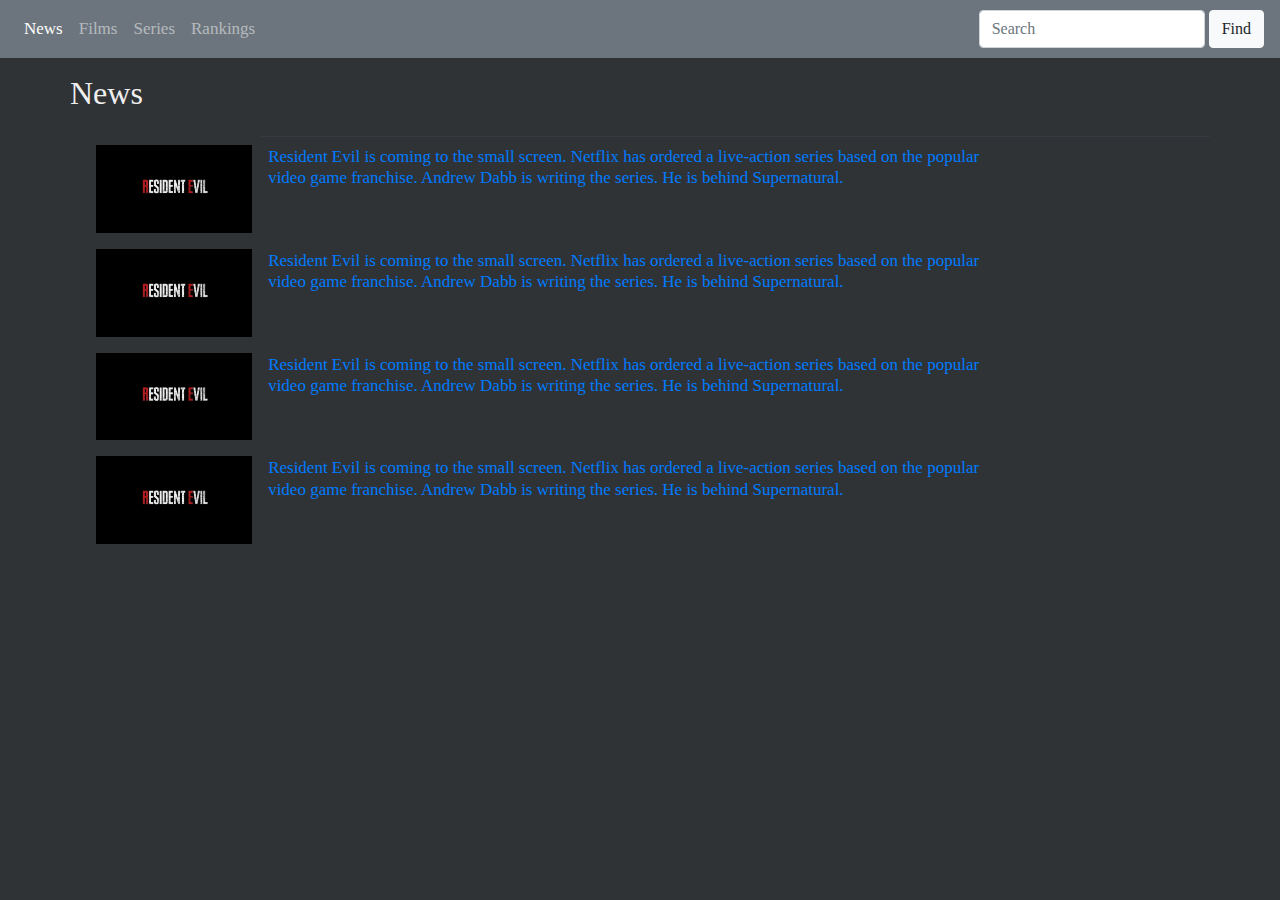
<file: src/main/resources/templates/index.html>
<!DOCTYPE html>
<html lang="en" xmlns:th="http://www.thymeleaf.org">
<head>
    <meta charset="UTF-8">
    <meta name="viewport" content="width=device-width, initial-scale=1, shrink-to-fit=no">

    <title>Title</title>
    <link rel="stylesheet" href="../static/css/bootstrap.min.css" th:href="@{css/bootstrap.min.css}">
    <link rel="stylesheet" href="../static/css/main.css" th:href="@{css/main.css}">

</head>
<body>
<header>

    <nav class="navbar navbar-dark bg-secondary navbar-expand-lg">

        <button class="navbar-toggler" type="button" data-toggle="collapse" data-target="#mainmenu" aria-controls="mainmenu" aria-expanded="false" aria-label="navigation button">
            <span class="navbar-toggler-icon"></span>
        </button>
        <div class="collapse navbar-collapse" id="mainmenu">

            <ul class="navbar-nav mr-auto">

                <li class="nav-item active">
                    <a class="nav-link" th:href="@{/index}" href="index.html"> News</a>
                </li>
                <li class="nav-item">
                    <a class="nav-link" th:href="@{/films}" href="films.html"> Films</a>
                </li>
                <li class="nav-item">
                    <a class="nav-link" th:href="@{/series}" href="series.html">Series</a>
                </li>
                <li class="nav-item">
                    <a class="nav-link" th:href="@{/rankingFilms}" href="rankingFilms.html">
                        Rankings</a>
                </li>

            </ul>

            <form class="form-inline">

                <input class="form-control mr-1" type="search" placeholder="Search" aria-label="Search">
                <button class="btn btn-light" type="submit">Find</button>

            </form>


        </div>
    </nav>

</header>

<main>

    <section class="films">

        <div class="container">

            <div class="row">

                <header>

                    <h1 class="h2 text-center ml-0 mb-4 mt-3 ">News</h1>

                </header>

                <div class="col-sm-10 offset-sm-2 bg-dark">


                </div>

                <a class="page-link border-0" href="#" th:remove="all">
                <div class="col-sm-2">
                    <img class="img-fluid float-left mr-3" src="../static/img/evil-news.jpg" th:src="@{img/evil-news.jpg}" alt="Resident Evil" >
                </div>
                <div class="col-sm-10" >

                    <p>Resident Evil is coming to the small screen. Netflix has ordered a live-action series based on the popular video game franchise. Andrew Dabb is writing the series. He is behind Supernatural.</p>

                </div>
                </a>

                <a class="page-link border-0" href="#" th:remove="all">
                    <div class="col-sm-2">
                        <img class="img-fluid float-left mr-3" src="../static/img/evil-news.jpg" th:src="@{img/evil-news.jpg}" alt="Resident Evil" >
                    </div>
                    <div class="col-sm-10" >

                        <p>Resident Evil is coming to the small screen. Netflix has ordered a live-action series based on the popular video game franchise. Andrew Dabb is writing the series. He is behind Supernatural.</p>

                    </div>
                </a>

                <a class="page-link border-0" href="#" th:remove="all">
                    <div class="col-sm-2">
                        <img class="img-fluid float-left mr-3" src="../static/img/evil-news.jpg" th:src="@{img/evil-news.jpg}" alt="Resident Evil" >
                    </div>
                    <div class="col-sm-10" >

                        <p>Resident Evil is coming to the small screen. Netflix has ordered a live-action series based on the popular video game franchise. Andrew Dabb is writing the series. He is behind Supernatural.</p>

                    </div>
                </a>

                <a class="page-link border-0" href="#" th:each="newss:${news}">
                    <div class="col-sm-2">
                        <img class="img-fluid float-left mr-3" src="../static/img/evil-news.jpg" th:src="@{${newss.pictureUrl}}" alt="Resident Evil" >
                    </div>
                    <div class="col-sm-10" >

                        <p th:text="${newss.newsTextShort}">Resident Evil is coming to the small screen. Netflix has ordered a live-action series based on the popular video game franchise. Andrew Dabb is writing the series. He is behind Supernatural.</p>

                    </div>
                </a>

            </div>

        </div>

    </section>

</main>











<script src="https://code.jquery.com/jquery-3.3.1.slim.min.js" integrity="sha384-q8i/X+965DzO0rT7abK41JStQIAqVgRVzpbzo5smXKp4YfRvH+8abtTE1Pi6jizo" crossorigin="anonymous"></script>
<script src="https://cdnjs.cloudflare.com/ajax/libs/popper.js/1.14.3/umd/popper.min.js" integrity="sha384-ZMP7rVo3mIykV+2+9J3UJ46jBk0WLaUAdn689aCwoqbBJiSnjAK/l8WvCWPIPm49" crossorigin="anonymous"></script>
<script src="../static/js/bootstrap.min.js"></script>
</body>
</html>
</file>
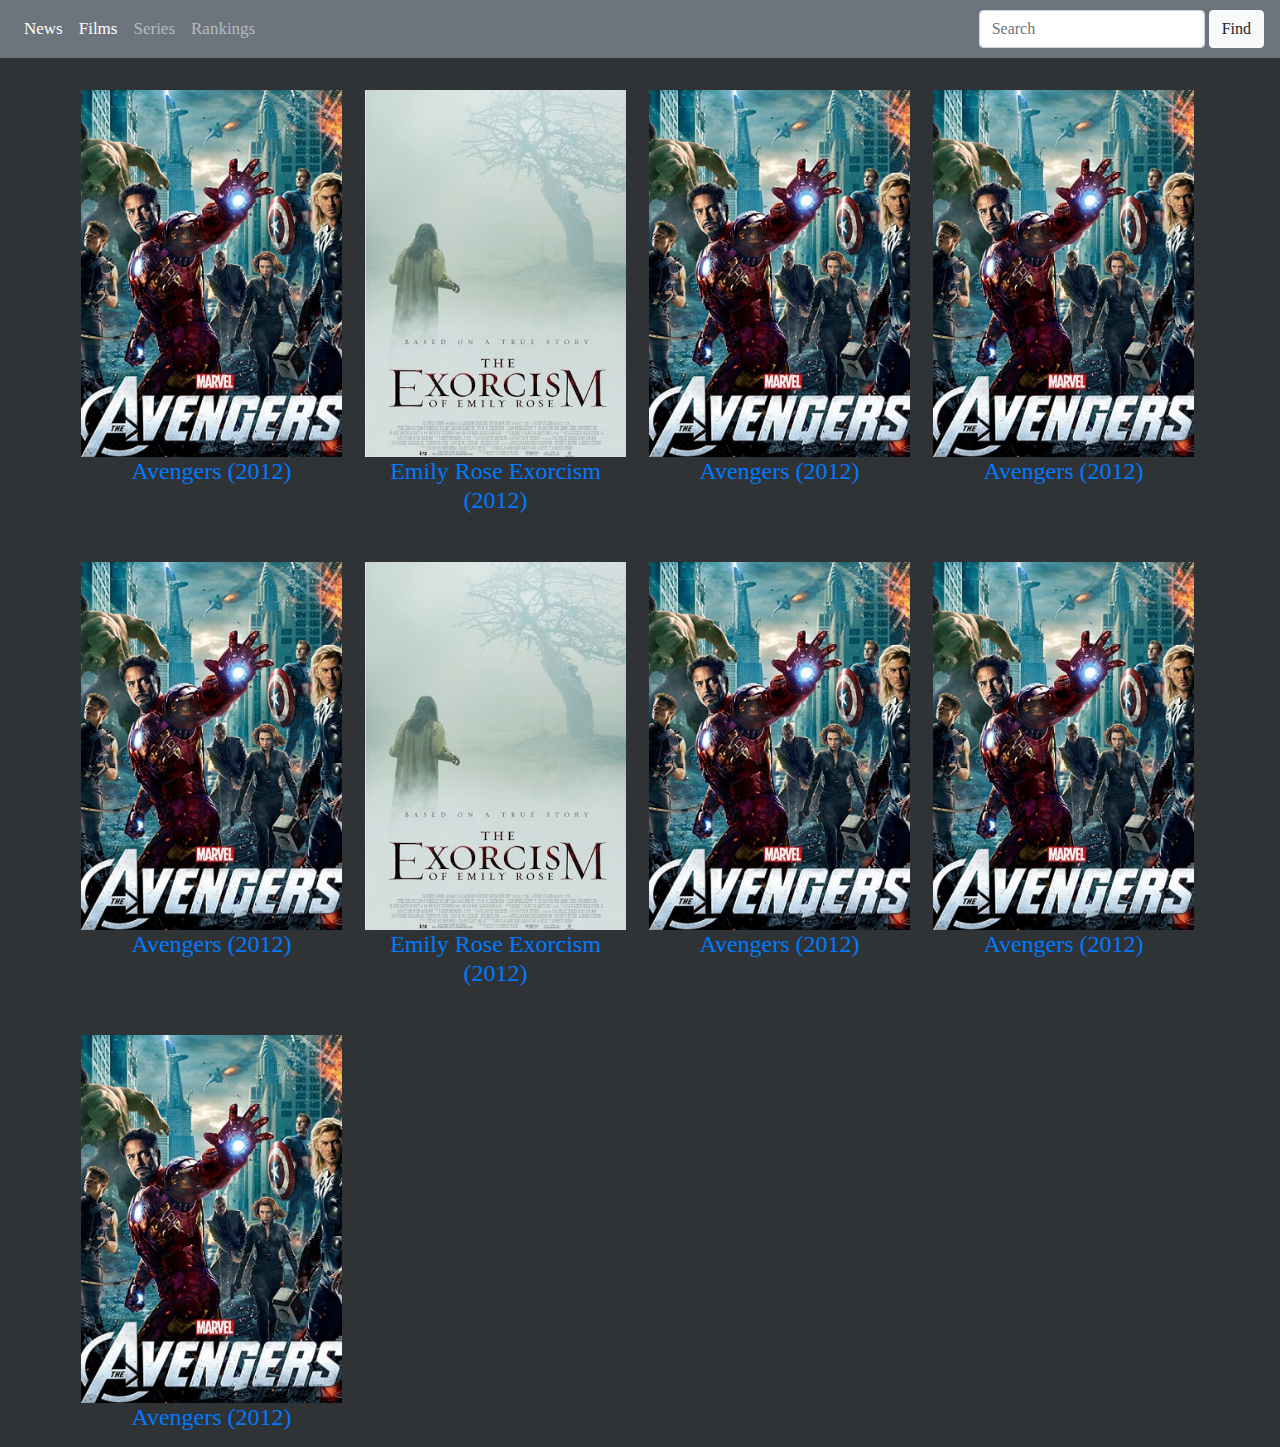
<file: src/main/resources/templates/films.html>
<!DOCTYPE html>
<html lang="en" xmlns:th="http://www.thymeleaf.org">
<head>
    <meta charset="UTF-8">
    <meta name="viewport" content="width=device-width, initial-scale=1, shrink-to-fit=no">

    <title>Title</title>
    <link rel="stylesheet" href="../static/css/bootstrap.min.css" th:href="@{css/bootstrap.min.css}">
        <link rel="stylesheet" href="../static/css/main.css" th:href="@{css/main.css}">

</head>
<body>
<header>

    <nav class="navbar navbar-dark bg-secondary navbar-expand-lg">

        <button class="navbar-toggler" type="button" data-toggle="collapse" data-target="#mainmenu" aria-controls="mainmenu" aria-expanded="false" aria-label="navigation button">
            <span class="navbar-toggler-icon"></span>
        </button>
        <div class="collapse navbar-collapse" id="mainmenu">

            <ul class="navbar-nav mr-auto">

                <li class="nav-item active">
                    <a class="nav-link" th:href="@{/index}" href="index.html"> News</a>
                </li>
                <li class="nav-item active">
                    <a class="nav-link" th:href="@{/films}" href="films.html"> Films</a>
                </li>
                <li class="nav-item">
                    <a class="nav-link" th:href="@{/series}" href="series.html">Series</a>
                </li>
                <li class="nav-item">
                    <a class="nav-link" th:href="@{/rankingFilms}" href="rankingFilms.html">
                        Rankings</a>
                </li>

            </ul>

            <form class="form-inline">

                <input class="form-control mr-1" type="search" placeholder="Search" aria-label="Search">
                <button class="btn btn-light" type="submit">Find</button>

            </form>


        </div>
    </nav>

</header>

<main>

    <section class="films">

        <div class="container">

            <div class="row float-left">

                <a href="#" class="page-link col-sm-3" th:remove="all">
                    <div class=" text-center mt-4">

                        <img src="../static/img/avengers.jpg" th:src="@{img/avengers.jpg}" class="img-fluid poster">
                        <h3 class="h4">Avengers (2012)</h3>
                    </div>
                </a>

                <a href="#" class="page-link col-sm-3" th:remove="all">
                    <div class=" text-center mt-4">

                        <img src="../static/img/exorcism.jpg" th:src="@{img/exorcism.jpg}" class="img-fluid poster">
                        <h3 class="h4">Emily Rose Exorcism (2012)</h3>
                    </div>
                </a>
                <a href="#" class="page-link col-sm-3" th:remove="all">
                    <div class=" text-center mt-4">

                        <img src="../static/img/avengers.jpg" th:src="@{img/avengers.jpg}" class="img-fluid poster">
                        <h3 class="h4">Avengers (2012)</h3>
                    </div>
                </a>

                <a href="#" class="page-link col-sm-3" th:remove="all">
                    <div class=" text-center mt-4">

                        <img src="../static/img/avengers.jpg" th:src="@{img/avengers.jpg}" class="img-fluid poster">
                        <h3 class="h4">Avengers (2012)</h3>
                    </div>
                </a>
                <a href="#" class="page-link col-sm-3" th:remove="all">
                    <div class=" text-center mt-4">

                        <img src="../static/img/avengers.jpg" th:src="@{img/avengers.jpg}" class="img-fluid poster">
                        <h3 class="h4">Avengers (2012)</h3>
                    </div>
                </a>

                <a href="#" class="page-link col-sm-3" th:remove="all">
                    <div class=" text-center mt-4">

                        <img src="../static/img/exorcism.jpg" th:src="@{img/exorcism.jpg}" class="img-fluid poster">
                        <h3 class="h4">Emily Rose Exorcism (2012)</h3>
                    </div>
                </a>
                <a href="#" class="page-link col-sm-3" th:remove="all">
                    <div class=" text-center mt-4">

                        <img src="../static/img/avengers.jpg" th:src="@{img/avengers.jpg}" class="img-fluid poster">
                        <h3 class="h4">Avengers (2012)</h3>
                    </div>
                </a>

                <a href="#" class="page-link col-sm-3" th:remove="all">
                <div class=" text-center mt-4">

                    <img src="../static/img/avengers.jpg" th:src="@{img/avengers.jpg}" class="img-fluid poster">
                    <h3 class="h4">Avengers (2012)</h3>
                </div>
                </a>
                <a href="#" th:href="@{film + ${film.getId()}}" class="page-link col-sm-3" th:each="film:${films}">
                       <div class=" text-center mt-4">

                        <img src="../static/img/avengers.jpg" th:src="@{${film.posterUrl}}" class="img-fluid poster">
                        <h3 class="h4" th:text="${film.title}">Avengers (2012)</h3>
                    </div>
                </a>

            </div>

        </div>

    </section>

</main>











<script src="https://code.jquery.com/jquery-3.3.1.slim.min.js" integrity="sha384-q8i/X+965DzO0rT7abK41JStQIAqVgRVzpbzo5smXKp4YfRvH+8abtTE1Pi6jizo" crossorigin="anonymous"></script>
<script src="https://cdnjs.cloudflare.com/ajax/libs/popper.js/1.14.3/umd/popper.min.js" integrity="sha384-ZMP7rVo3mIykV+2+9J3UJ46jBk0WLaUAdn689aCwoqbBJiSnjAK/l8WvCWPIPm49" crossorigin="anonymous"></script>
<script src="../static/js/bootstrap.min.js"></script>
</body>
</html>
</file>
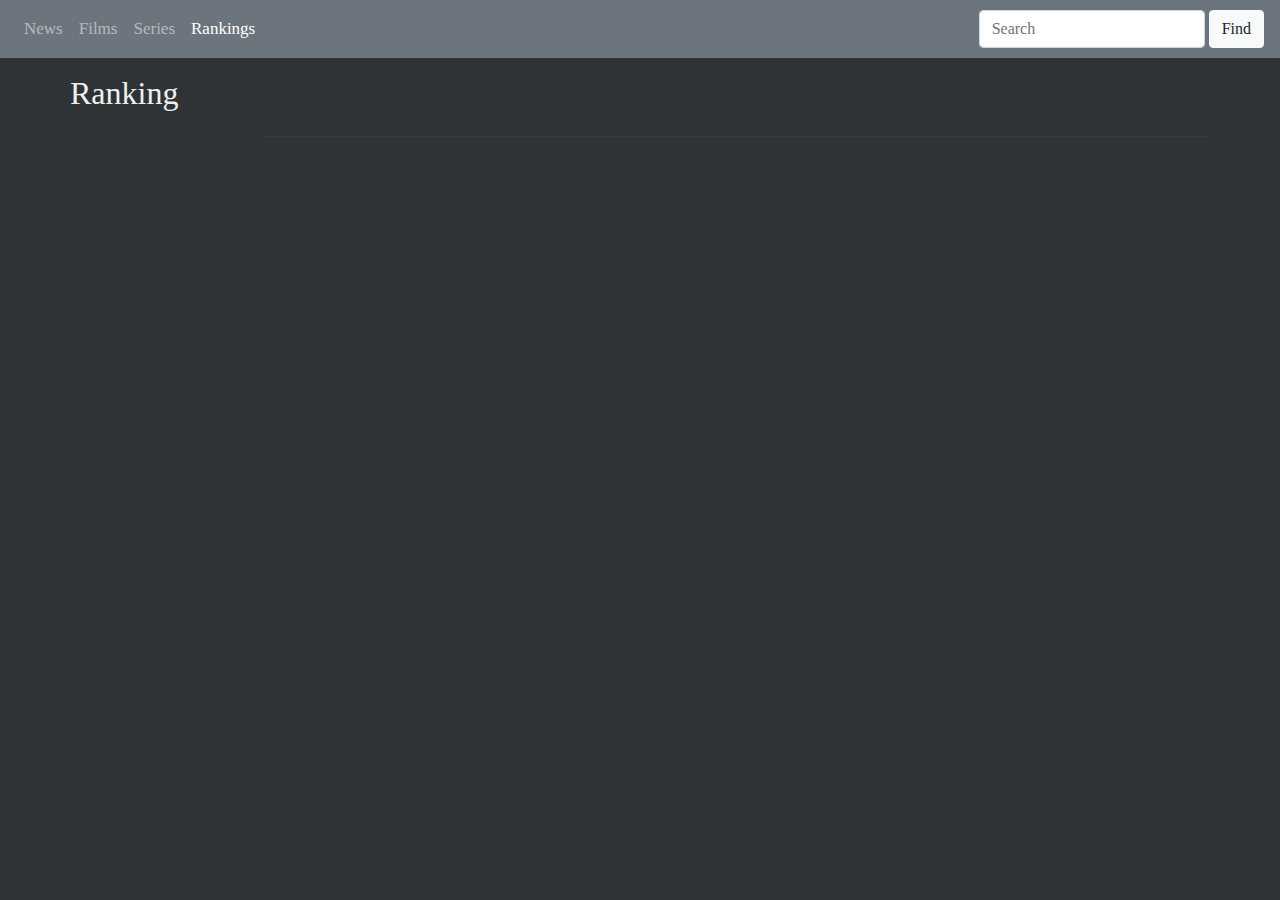
<file: src/main/resources/templates/ranking.html>
<!DOCTYPE html>
<html lang="en" xmlns:th="http://www.thymeleaf.org">
<head>
    <meta charset="UTF-8">
    <meta name="viewport" content="width=device-width, initial-scale=1, shrink-to-fit=no">

    <title>Title</title>
    <link rel="stylesheet" href="../static/css/bootstrap.min.css" th:href="@{css/bootstrap.min.css}">
    <link rel="stylesheet" href="../static/css/main.css" th:href="@{css/main.css}">

</head>
<body>
<header>

    <nav class="navbar navbar-dark bg-secondary navbar-expand-lg">

        <button class="navbar-toggler" type="button" data-toggle="collapse" data-target="#mainmenu" aria-controls="mainmenu" aria-expanded="false" aria-label="navigation button">
            <span class="navbar-toggler-icon"></span>
        </button>
        <div class="collapse navbar-collapse" id="mainmenu">

            <ul class="navbar-nav mr-auto">

                <li class="nav-item ">
                    <a class="nav-link" th:href="@{/index}" href="index.html"> News</a>
                </li>
                <li class="nav-item">
                    <a class="nav-link" th:href="@{/films}" href="films.html"> Films</a>
                </li>
                <li class="nav-item">
                    <a class="nav-link" th:href="@{/series}" href="series.html">Series</a>
                </li>
                <li class="nav-item active">
                    <a class="nav-link" th:href="@{/ranking}" href="ranking.html">
                        Rankings</a>
                </li>

            </ul>

            <form class="form-inline">

                <input class="form-control mr-1" type="search" placeholder="Search" aria-label="Search">
                <button class="btn btn-light" type="submit">Find</button>

            </form>


        </div>
    </nav>

</header>

<main>

    <section class="films">

        <div class="container">

            <div class="row">

                <header>

                    <h1 class="h2 text-center ml-0 mb-4 mt-3 ">Ranking</h1>

                </header>

                <div class="col-sm-10 offset-sm-2 bg-dark">


                </div>



            </div>

        </div>

    </section>

</main>











<script src="https://code.jquery.com/jquery-3.3.1.slim.min.js" integrity="sha384-q8i/X+965DzO0rT7abK41JStQIAqVgRVzpbzo5smXKp4YfRvH+8abtTE1Pi6jizo" crossorigin="anonymous"></script>
<script src="https://cdnjs.cloudflare.com/ajax/libs/popper.js/1.14.3/umd/popper.min.js" integrity="sha384-ZMP7rVo3mIykV+2+9J3UJ46jBk0WLaUAdn689aCwoqbBJiSnjAK/l8WvCWPIPm49" crossorigin="anonymous"></script>
<script src="../static/js/bootstrap.min.js"></script>
</body>
</html>
</file>
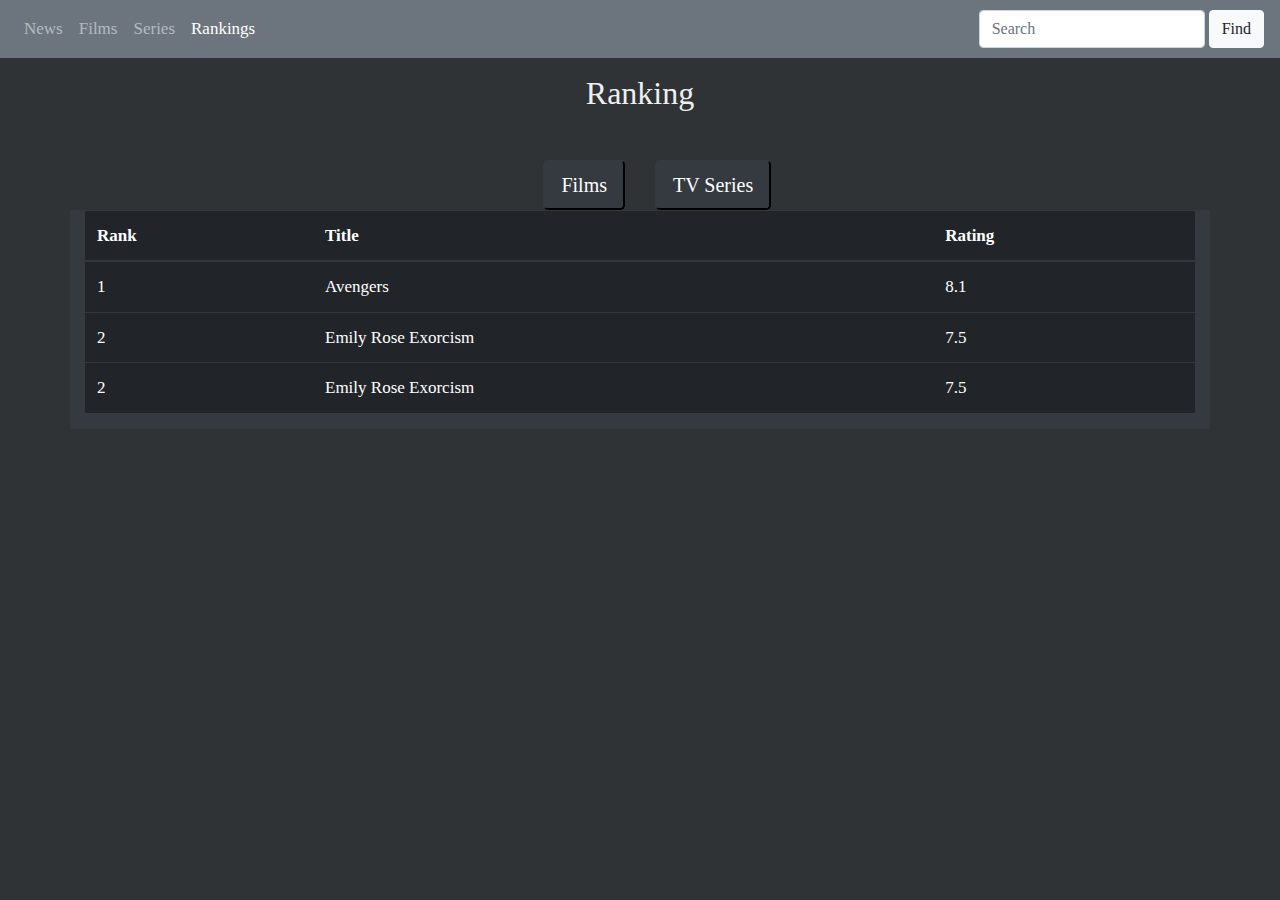
<file: src/main/resources/templates/rankingFilms.html>
<!DOCTYPE html>
<html lang="en" xmlns:th="http://www.thymeleaf.org">
<head>
    <meta charset="UTF-8">
    <meta name="viewport" content="width=device-width, initial-scale=1, shrink-to-fit=no">

    <title>Title</title>
    <link rel="stylesheet" href="../static/css/bootstrap.min.css" th:href="@{css/bootstrap.min.css}">
    <link rel="stylesheet" href="../static/css/main.css" th:href="@{css/main.css}">

</head>
<body>
<header>

    <nav class="navbar navbar-dark bg-secondary navbar-expand-lg">

        <button class="navbar-toggler" type="button" data-toggle="collapse" data-target="#mainmenu" aria-controls="mainmenu" aria-expanded="false" aria-label="navigation button">
            <span class="navbar-toggler-icon"></span>
        </button>
        <div class="collapse navbar-collapse" id="mainmenu">

            <ul class="navbar-nav mr-auto">

                <li class="nav-item ">
                    <a class="nav-link" th:href="@{/index}" href="index.html"> News</a>
                </li>
                <li class="nav-item">
                    <a class="nav-link" th:href="@{/films}" href="films.html"> Films</a>
                </li>
                <li class="nav-item">
                    <a class="nav-link" th:href="@{/series}" href="series.html">Series</a>
                </li>
                <li class="nav-item active">
                    <a class="nav-link" th:href="@{/rankingFilms}" href="rankingFilms.html">
                        Rankings</a>
                </li>

            </ul>

            <form class="form-inline">

                <input class="form-control mr-1" type="search" placeholder="Search" aria-label="Search">
                <button class="btn btn-light" type="submit">Find</button>

            </form>




        </div>


    </nav>

</header>

<main>

    <section class="films">

        <div class="container">

            <div class="row">

                <header class="col-sm-12">

                    <h1 class="h2 text-center ml-0 mb-4 mt-3 mb-5">Ranking</h1>

                </header>

                <div class=" col-sm-6">
                <a th:href="@{/rankingFilms}"><button class="btn-lg btn-dark float-right " >Films</button></a>
                </div>

                <div class=" col-sm-6">
                <a th:href="@{/rankingSeries}"><button class="btn-lg btn-dark " >TV Series</button></a>
                </div>

                <div class="col-sm-12  bg-dark">
                    <table class="table  table-dark">
                        <thead>
                        <th scope="col">Rank</th>
                        <th scope="col">Title</th>
                        <th scope="col">Rating</th>

                        </thead>
                        <tbody>
                        <tr th:remove="all">
                            <td scope="row">1</td>
                            <td scope="row">Avengers</td>
                            <td scope="row">8.1</td>
                        </tr>
                        <tr th:remove="all">
                            <td scope="row">2</td>
                            <td scope="row">Emily Rose Exorcism</td>
                            <td scope="row">7.5</td>
                        </tr>
                        <tr   th:each="film:${films}">
                            <td scope="row" th:scope="row" th:text="${film.getRank()}">2</td>
                            <td scope="row" th:scope="row" th:text="${film.getTitle()}" >Emily Rose Exorcism</td>
                            <td scope="row" th:scope="row" th:text="${film.getRating()}" >7.5</td>
                        </tr>
                        </tbody>
                    </table>

                </div>



            </div>

        </div>

    </section>

</main>











<script src="https://code.jquery.com/jquery-3.3.1.slim.min.js" integrity="sha384-q8i/X+965DzO0rT7abK41JStQIAqVgRVzpbzo5smXKp4YfRvH+8abtTE1Pi6jizo" crossorigin="anonymous"></script>
<script src="https://cdnjs.cloudflare.com/ajax/libs/popper.js/1.14.3/umd/popper.min.js" integrity="sha384-ZMP7rVo3mIykV+2+9J3UJ46jBk0WLaUAdn689aCwoqbBJiSnjAK/l8WvCWPIPm49" crossorigin="anonymous"></script>
<script src="../static/js/bootstrap.min.js"></script>
</body>
</html>
</file>
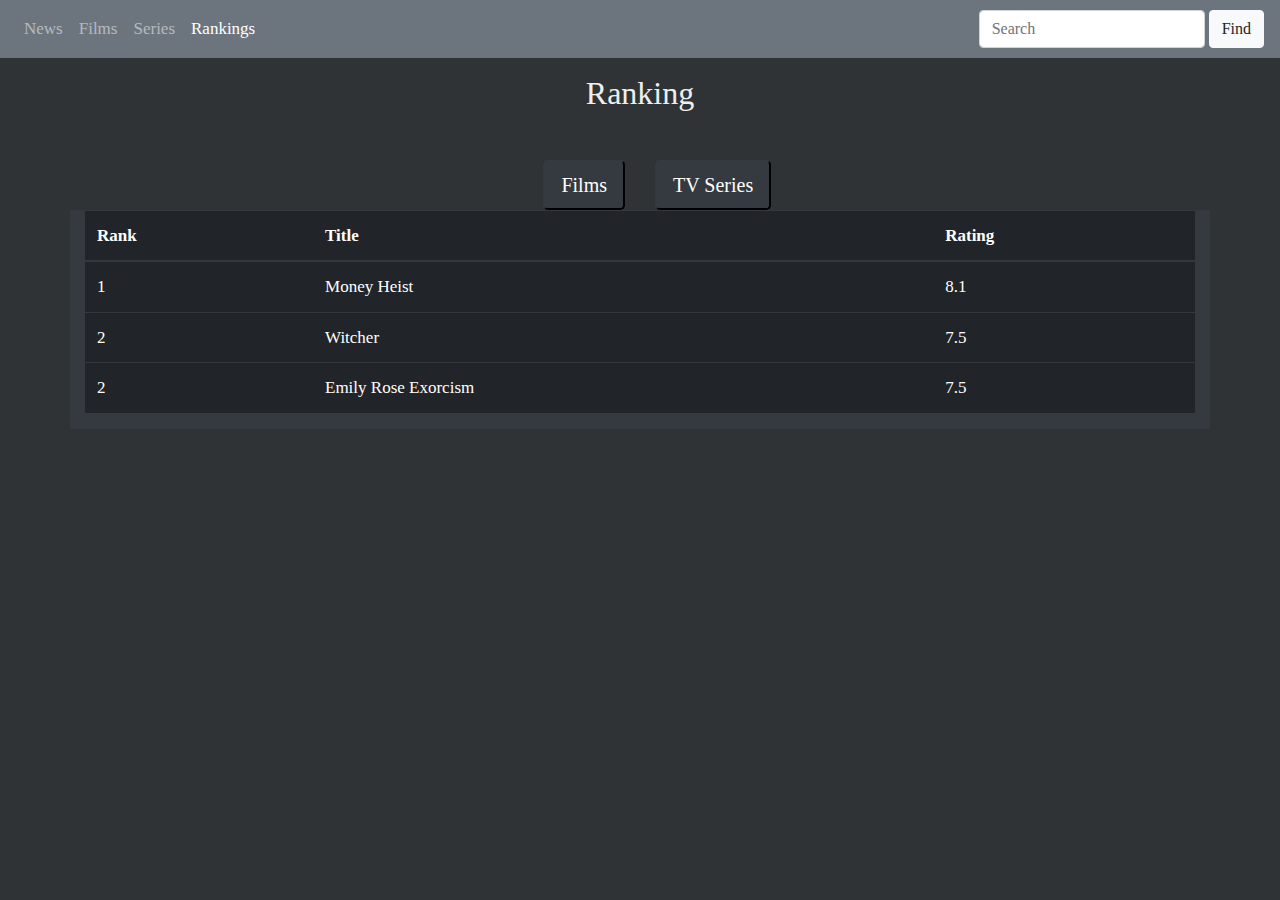
<file: src/main/resources/templates/rankingSeries.html>
<!DOCTYPE html>
<html lang="en" xmlns:th="http://www.thymeleaf.org">
<head>
    <meta charset="UTF-8">
    <meta name="viewport" content="width=device-width, initial-scale=1, shrink-to-fit=no">

    <title>Title</title>
    <link rel="stylesheet" href="../static/css/bootstrap.min.css" th:href="@{css/bootstrap.min.css}">
    <link rel="stylesheet" href="../static/css/main.css" th:href="@{css/main.css}">

</head>
<body>
<header>

    <nav class="navbar navbar-dark bg-secondary navbar-expand-lg">

        <button class="navbar-toggler" type="button" data-toggle="collapse" data-target="#mainmenu" aria-controls="mainmenu" aria-expanded="false" aria-label="navigation button">
            <span class="navbar-toggler-icon"></span>
        </button>
        <div class="collapse navbar-collapse" id="mainmenu">

            <ul class="navbar-nav mr-auto">

                <li class="nav-item ">
                    <a class="nav-link" th:href="@{/index}" href="index.html"> News</a>
                </li>
                <li class="nav-item">
                    <a class="nav-link" th:href="@{/films}" href="films.html"> Films</a>
                </li>
                <li class="nav-item">
                    <a class="nav-link" th:href="@{/series}" href="series.html">Series</a>
                </li>
                <li class="nav-item active">
                    <a class="nav-link" th:href="@{/rankingFilms}" href="rankingFilms.html">
                        Rankings</a>
                </li>

            </ul>

            <form class="form-inline">

                <input class="form-control mr-1" type="search" placeholder="Search" aria-label="Search">
                <button class="btn btn-light" type="submit">Find</button>

            </form>




        </div>


    </nav>

</header>

<main>

    <section class="films">

        <div class="container">

            <div class="row">

                <header class="col-sm-12">

                    <h1 class="h2 text-center ml-0 mb-4 mt-3 mb-5">Ranking</h1>

                </header>

                <div class=" col-sm-6">
                    <a th:href="@{/rankingFilms}"><button class="btn-lg btn-dark float-right " >Films</button></a>
                </div>

                <div class=" col-sm-6">
                    <a th:href="@{/rankingSeries}"><button class="btn-lg btn-dark " >TV Series</button></a>
                </div>

                <div class="col-sm-12  bg-dark">
                    <table class="table  table-dark">
                        <thead>
                        <th scope="col">Rank</th>
                        <th scope="col">Title</th>
                        <th scope="col">Rating</th>

                        </thead>
                        <tbody>
                        <tr th:remove="all">
                            <td  scope="row">1</td>
                            <td  scope="row">Money Heist</td>
                            <td scope="row">8.1</td>
                        </tr>
                        <tr th:remove="all">
                            <td scope="row">2</td>
                            <td scope="row">Witcher</td>
                            <td scope="row">7.5</td>
                        </tr>
                        <tr   th:each="serie:${series}">
                            <td scope="row" th:scope="row" th:text="${serie.getRank()}">2</td>
                            <td scope="row" th:scope="row" th:text="${serie.getTitle()}" >Emily Rose Exorcism</td>
                            <td scope="row" th:scope="row" th:text="${serie.getRating()}" >7.5</td>
                        </tr>
                        </tbody>
                    </table>

                </div>



            </div>

        </div>

    </section>

</main>











<script src="https://code.jquery.com/jquery-3.3.1.slim.min.js" integrity="sha384-q8i/X+965DzO0rT7abK41JStQIAqVgRVzpbzo5smXKp4YfRvH+8abtTE1Pi6jizo" crossorigin="anonymous"></script>
<script src="https://cdnjs.cloudflare.com/ajax/libs/popper.js/1.14.3/umd/popper.min.js" integrity="sha384-ZMP7rVo3mIykV+2+9J3UJ46jBk0WLaUAdn689aCwoqbBJiSnjAK/l8WvCWPIPm49" crossorigin="anonymous"></script>
<script src="../static/js/bootstrap.min.js"></script>
</body>
</html>
</file>
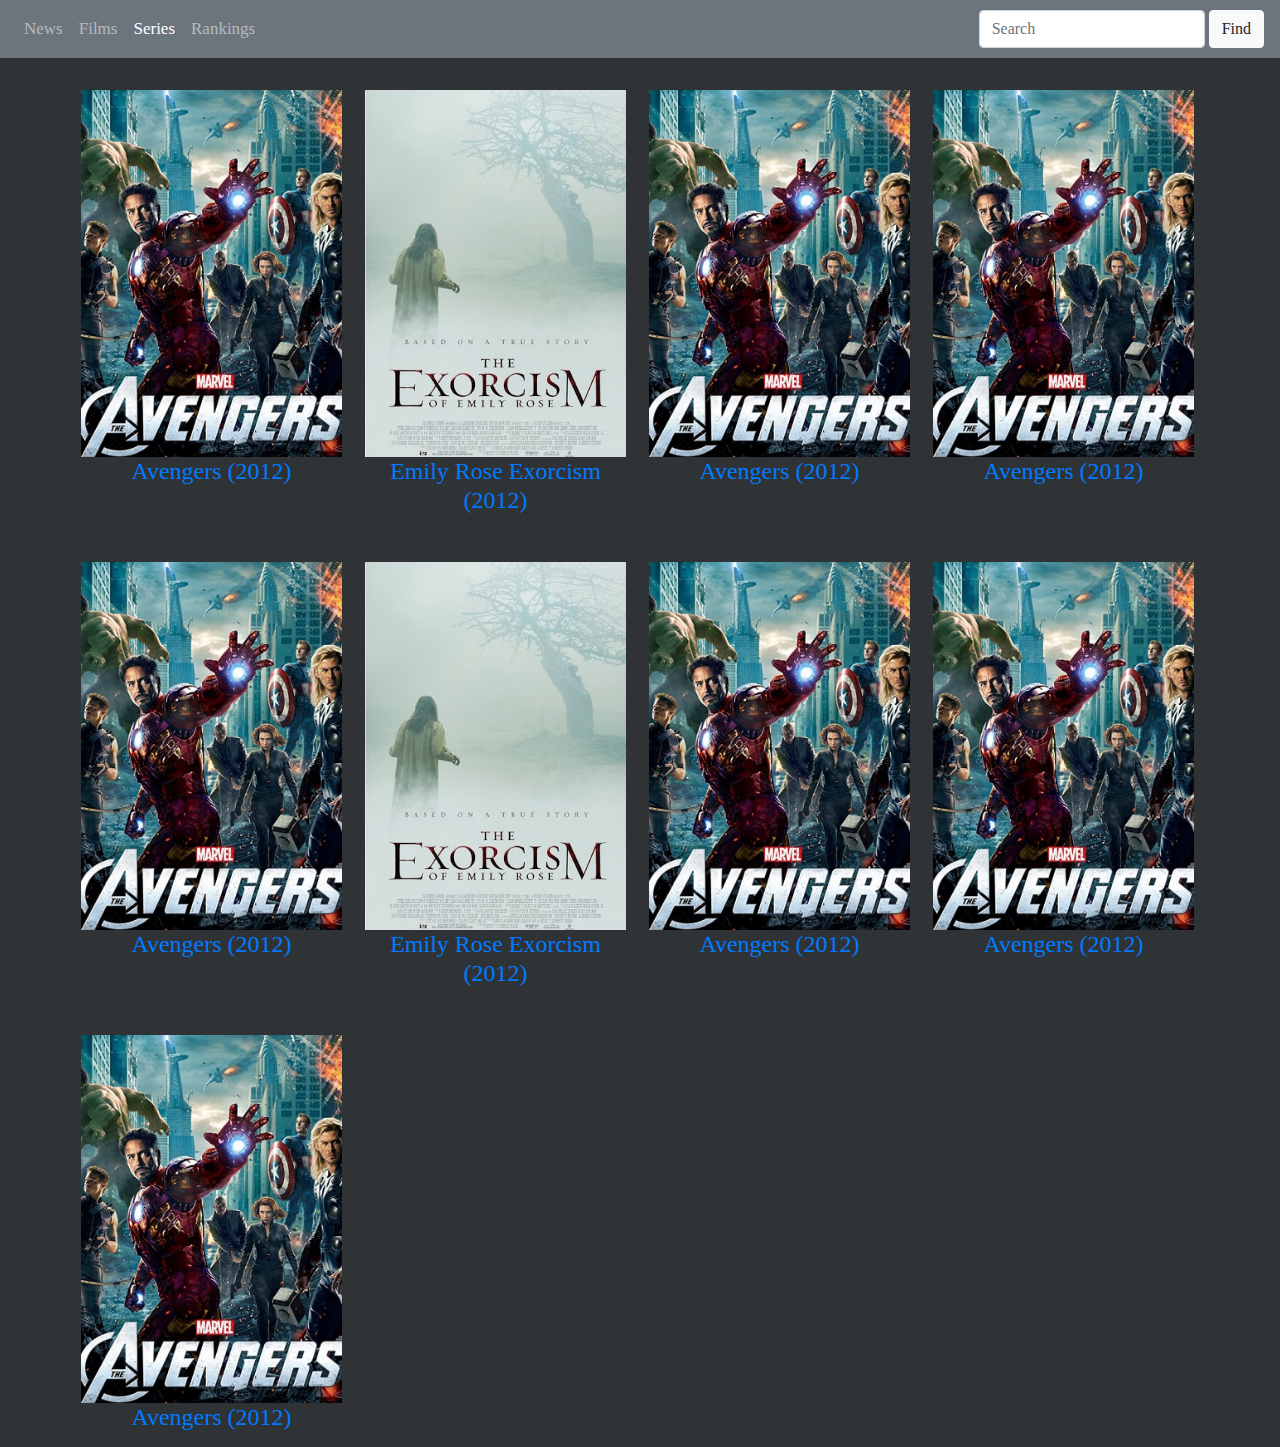
<file: src/main/resources/templates/series.html>
<!DOCTYPE html>
<html lang="en" xmlns:th="http://www.thymeleaf.org">
<head>
    <meta charset="UTF-8">
    <meta name="viewport" content="width=device-width, initial-scale=1, shrink-to-fit=no">

    <title>Title</title>
    <link rel="stylesheet" href="../static/css/bootstrap.min.css" th:href="@{css/bootstrap.min.css}">
    <link rel="stylesheet" href="../static/css/main.css" th:href="@{css/main.css}">

</head>
<body>
<header>

    <nav class="navbar navbar-dark bg-secondary navbar-expand-lg">

        <button class="navbar-toggler" type="button" data-toggle="collapse" data-target="#mainmenu" aria-controls="mainmenu" aria-expanded="false" aria-label="navigation button">
            <span class="navbar-toggler-icon"></span>
        </button>
        <div class="collapse navbar-collapse" id="mainmenu">

            <ul class="navbar-nav mr-auto">

                <li class="nav-item ">
                    <a class="nav-link" th:href="@{/index}" href="index.html"> News</a>
                </li>
                <li class="nav-item">
                    <a class="nav-link" th:href="@{/films}" href="films.html"> Films</a>
                </li>
                <li class="nav-item active">
                    <a class="nav-link" th:href="@{/series}" href="series.html">Series</a>
                </li>
                <li class="nav-item">
                    <a class="nav-link" th:href="@{/rankingFilms}" href="rankingFilms.html">Rankings</a>
                </li>

            </ul>

            <form class="form-inline">

                <input class="form-control mr-1" type="search" placeholder="Search" aria-label="Search">
                <button class="btn btn-light" type="submit">Find</button>

            </form>


        </div>
    </nav>

</header>

<main>

    <section class="films">

        <div class="container">

            <div class="row float-left">

                <a href="#" class="page-link col-sm-3" th:remove="all">
                    <div class=" text-center mt-4">

                        <img src="../static/img/avengers.jpg" th:src="@{img/avengers.jpg}" class="img-fluid poster">
                        <h3 class="h4">Avengers (2012)</h3>
                    </div>
                </a>

                <a href="#" class="page-link col-sm-3" th:remove="all">
                    <div class=" text-center mt-4">

                        <img src="../static/img/exorcism.jpg" th:src="@{img/exorcism.jpg}" class="img-fluid poster">
                        <h3 class="h4">Emily Rose Exorcism (2012)</h3>
                    </div>
                </a>
                <a href="#" class="page-link col-sm-3" th:remove="all">
                    <div class=" text-center mt-4">

                        <img src="../static/img/avengers.jpg" th:src="@{img/avengers.jpg}" class="img-fluid poster">
                        <h3 class="h4">Avengers (2012)</h3>
                    </div>
                </a>

                <a href="#" class="page-link col-sm-3" th:remove="all">
                    <div class=" text-center mt-4">

                        <img src="../static/img/avengers.jpg" th:src="@{img/avengers.jpg}" class="img-fluid poster">
                        <h3 class="h4">Avengers (2012)</h3>
                    </div>
                </a>
                <a href="#" class="page-link col-sm-3" th:remove="all">
                    <div class=" text-center mt-4">

                        <img src="../static/img/avengers.jpg" th:src="@{img/avengers.jpg}" class="img-fluid poster">
                        <h3 class="h4">Avengers (2012)</h3>
                    </div>
                </a>

                <a href="#" class="page-link col-sm-3" th:remove="all">
                    <div class=" text-center mt-4">

                        <img src="../static/img/exorcism.jpg" th:src="@{img/exorcism.jpg}" class="img-fluid poster">
                        <h3 class="h4">Emily Rose Exorcism (2012)</h3>
                    </div>
                </a>
                <a href="#" class="page-link col-sm-3" th:remove="all">
                    <div class=" text-center mt-4">

                        <img src="../static/img/avengers.jpg" th:src="@{img/avengers.jpg}" class="img-fluid poster">
                        <h3 class="h4">Avengers (2012)</h3>
                    </div>
                </a>

                <a href="#" class="page-link col-sm-3" th:remove="all">
                    <div class=" text-center mt-4">

                        <img src="../static/img/avengers.jpg" th:src="@{img/avengers.jpg}" class="img-fluid poster">
                        <h3 class="h4">Avengers (2012)</h3>
                    </div>
                </a>
                <a href="#" th:href="@{serie + ${serie.getId()}}" class="page-link col-sm-3" th:each="serie:${series}">
                    <div class=" text-center mt-4">

                        <img src="../static/img/avengers.jpg" th:src="@{${serie.posterUrl}}" class="img-fluid poster">
                        <h3 class="h4" th:text="${serie.title}">Avengers (2012)</h3>
                    </div>
                </a>

            </div>

        </div>

    </section>

</main>











<script src="https://code.jquery.com/jquery-3.3.1.slim.min.js" integrity="sha384-q8i/X+965DzO0rT7abK41JStQIAqVgRVzpbzo5smXKp4YfRvH+8abtTE1Pi6jizo" crossorigin="anonymous"></script>
<script src="https://cdnjs.cloudflare.com/ajax/libs/popper.js/1.14.3/umd/popper.min.js" integrity="sha384-ZMP7rVo3mIykV+2+9J3UJ46jBk0WLaUAdn689aCwoqbBJiSnjAK/l8WvCWPIPm49" crossorigin="anonymous"></script>
<script src="../static/js/bootstrap.min.js"></script>
</body>
</html>
</file>
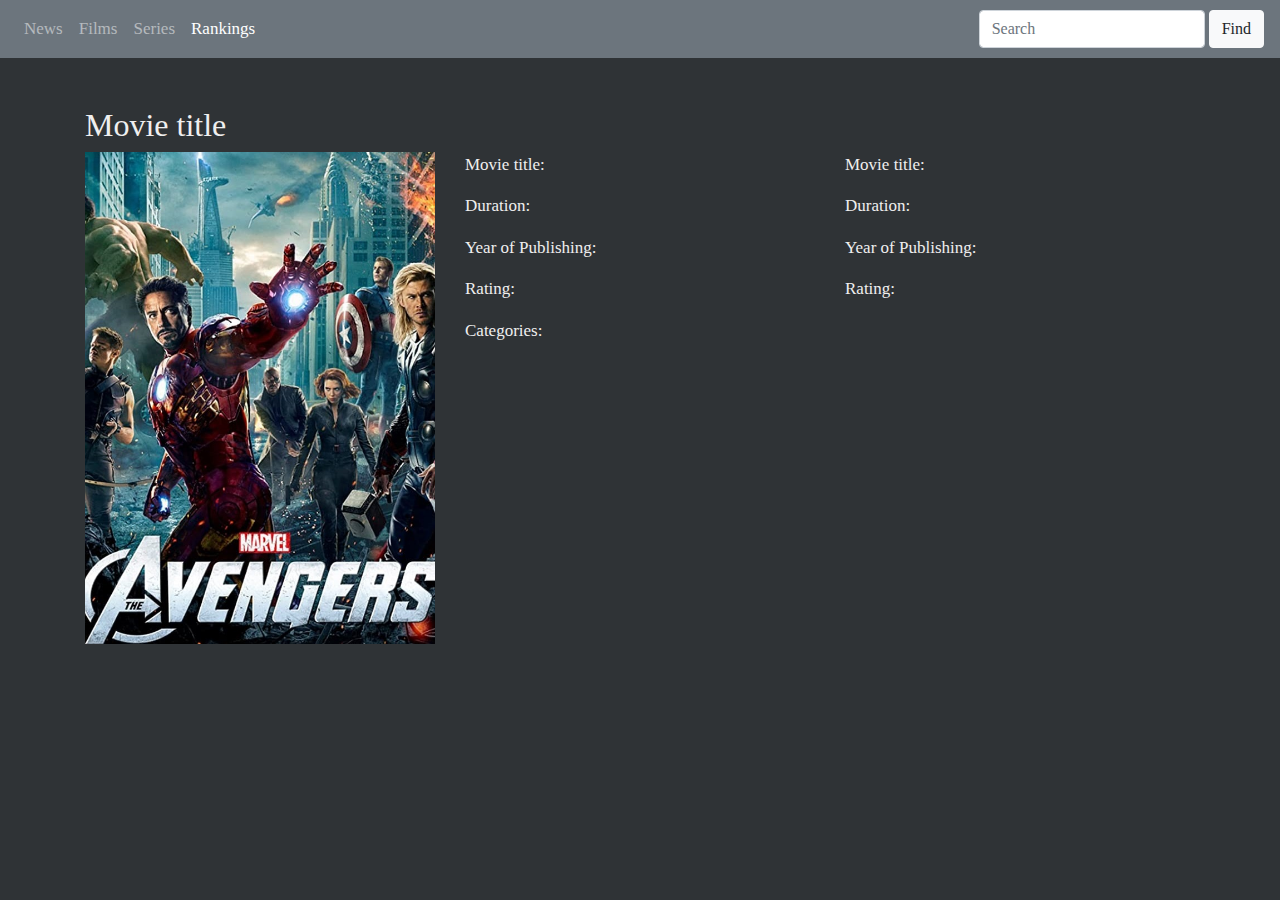
<file: src/main/resources/templates/film/filmPattern.html>
<!DOCTYPE html>
<html lang="en" xmlns:th="http://www.thymeleaf.org">
<head>
    <meta charset="UTF-8">
    <meta name="viewport" content="width=device-width, initial-scale=1, shrink-to-fit=no">

    <title>Title</title>
    <link rel="stylesheet" href="../../static/css/bootstrap.min.css" th:href="@{css/bootstrap.min.css}">
    <link rel="stylesheet" href="../../static/css/main.css" th:href="@{css/main.css}">
</head>
<body>
<header>

    <nav class="navbar navbar-dark bg-secondary navbar-expand-lg">

        <button class="navbar-toggler" type="button" data-toggle="collapse" data-target="#mainmenu" aria-controls="mainmenu" aria-expanded="false" aria-label="navigation button">
            <span class="navbar-toggler-icon"></span>
        </button>
        <div class="collapse navbar-collapse" id="mainmenu">

            <ul class="navbar-nav mr-auto">

                <li class="nav-item ">
                    <a class="nav-link" th:href="@{/index}" href="../index.html"> News</a>
                </li>
                <li class="nav-item">
                    <a class="nav-link" th:href="@{/films}" href="../films.html"> Films</a>
                </li>
                <li class="nav-item">
                    <a class="nav-link" th:href="@{/series}" href="../series.html">Series</a>
                </li>
                <li class="nav-item active">
                    <a class="nav-link" th:href="@{/rankingFilms}" href="../rankingFilms.html">
                        Rankings</a>
                </li>

            </ul>

            <form class="form-inline">

                <input class="form-control mr-1" type="search" placeholder="Search" aria-label="Search">
                <button class="btn btn-light" type="submit">Find</button>

            </form>




        </div>


    </nav>

</header>

<main>

    <section class="films">

        <div class="container mt-5">
            <div class="row">
            <h2 th:text="${film.getTitle()}" class="col-sm-12">Movie title</h2>

            <div class="col-sm-4 float-left d-inline">
                <img class="img-fluid" src="../../static/img/avengers.jpg" th:src="@{${film.getPosterUrl()}}">
            </div>

            <div class="col-sm-4 float-left d-inline">
                <p>Movie title:</p>
                <p>Duration:</p>
                <p>Year of Publishing:</p>
                <p>Rating:</p>
                <p>Categories:</p>

            </div>
            <div class="col-sm-4 float-left d-inline">

                <p th:text="${film.getTitle()}">Movie title:</p>
                <p th:text="${film.getMovieDuration().toMinutes()} +  min ">Duration:</p>
                <p th:text="${film.getYearOfPublishing()}">Year of Publishing:</p>
                <p th:text="${film.getRating()}">Rating:</p>
                <div th:each="category:${film.getCategories()}">
                    <p th:text="${category.getDescription()}"></p>

            </div>


            </div>
                <div class="col-sm-12 float-left d-inline mt-3">
                    <p th:text="${film.getDescription().getDescriptionText()}"></p>

                </div>
        </div>
        </div>
    </section>

</main>











<script src="https://code.jquery.com/jquery-3.3.1.slim.min.js" integrity="sha384-q8i/X+965DzO0rT7abK41JStQIAqVgRVzpbzo5smXKp4YfRvH+8abtTE1Pi6jizo" crossorigin="anonymous"></script>
<script src="https://cdnjs.cloudflare.com/ajax/libs/popper.js/1.14.3/umd/popper.min.js" integrity="sha384-ZMP7rVo3mIykV+2+9J3UJ46jBk0WLaUAdn689aCwoqbBJiSnjAK/l8WvCWPIPm49" crossorigin="anonymous"></script>
<script src="../../static/js/bootstrap.min.js"></script>
</body>
</html>
</file>
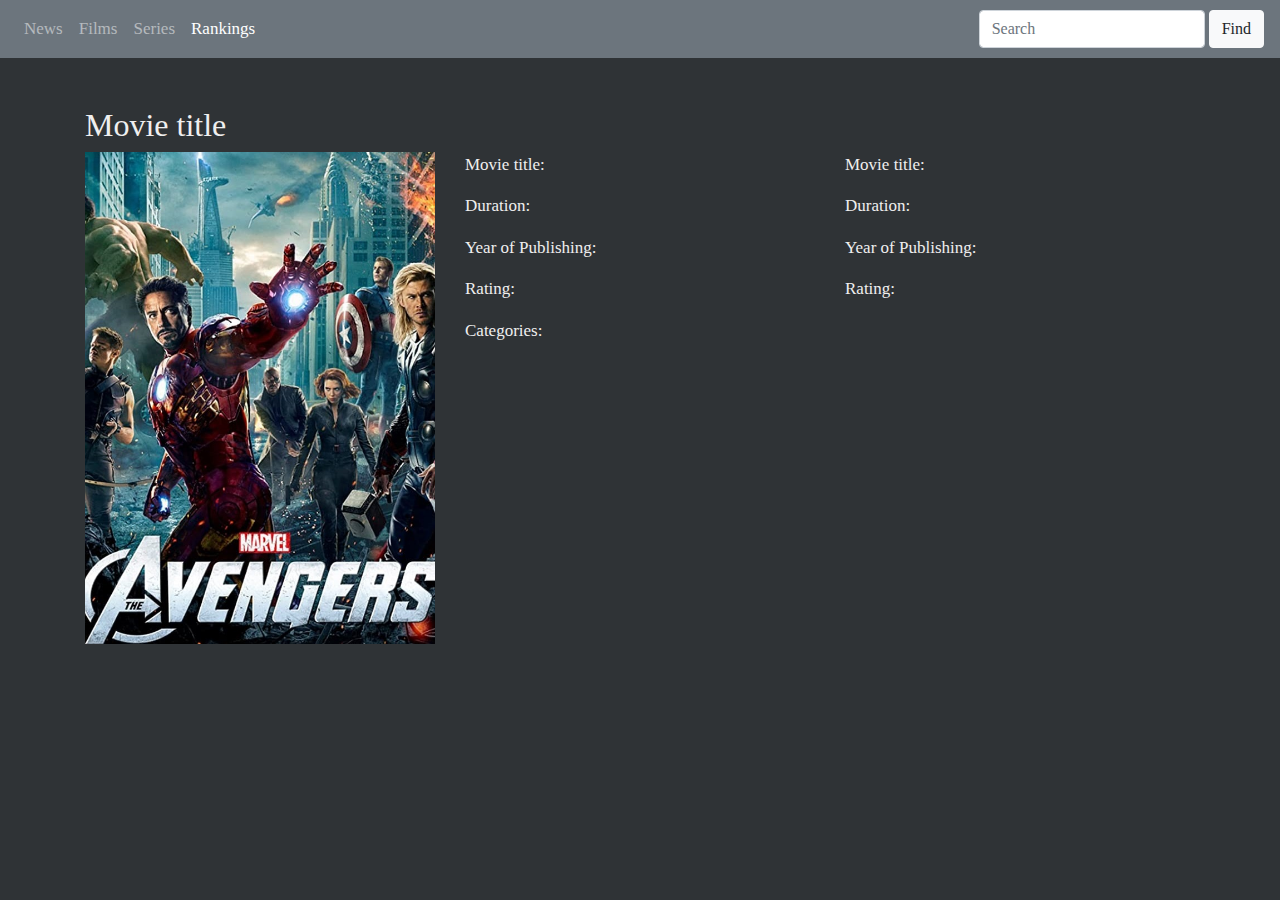
<file: src/main/resources/templates/serie/seriesPattern.html>
<!DOCTYPE html>
<html lang="en" xmlns:th="http://www.thymeleaf.org">
<head>
    <meta charset="UTF-8">
    <meta name="viewport" content="width=device-width, initial-scale=1, shrink-to-fit=no">

    <title>Title</title>
    <link rel="stylesheet" href="../../static/css/bootstrap.min.css" th:href="@{css/bootstrap.min.css}">
    <link rel="stylesheet" href="../../static/css/main.css" th:href="@{css/main.css}">
</head>
<body>
<header>

    <nav class="navbar navbar-dark bg-secondary navbar-expand-lg">

        <button class="navbar-toggler" type="button" data-toggle="collapse" data-target="#mainmenu" aria-controls="mainmenu" aria-expanded="false" aria-label="navigation button">
            <span class="navbar-toggler-icon"></span>
        </button>
        <div class="collapse navbar-collapse" id="mainmenu">

            <ul class="navbar-nav mr-auto">

                <li class="nav-item ">
                    <a class="nav-link" th:href="@{/index}" href="../index.html"> News</a>
                </li>
                <li class="nav-item">
                    <a class="nav-link" th:href="@{/films}" href="../films.html"> Films</a>
                </li>
                <li class="nav-item">
                    <a class="nav-link" th:href="@{/series}" href="../series.html">Series</a>
                </li>
                <li class="nav-item active">
                    <a class="nav-link" th:href="@{/rankingFilms}" href="../rankingFilms.html">
                        Rankings</a>
                </li>

            </ul>

            <form class="form-inline">

                <input class="form-control mr-1" type="search" placeholder="Search" aria-label="Search">
                <button class="btn btn-light" type="submit">Find</button>

            </form>




        </div>


    </nav>

</header>

<main>

    <section class="films">

        <div class="container mt-5">
            <div class="row">
                <h2 th:text="${serie.getTitle()}" class="col-sm-12">Movie title</h2>

                <div class="col-sm-4 float-left d-inline">
                    <img class="img-fluid" src="../../static/img/avengers.jpg" th:src="@{${serie.getPosterUrl()}}">
                </div>

                <div class="col-sm-4 float-left d-inline">
                    <p>Movie title:</p>
                    <p>Duration:</p>
                    <p>Year of Publishing:</p>
                    <p>Rating:</p>
                    <p>Categories:</p>

                </div>
                <div class="col-sm-4 float-left d-inline">

                    <p th:text="${serie.getTitle()}">Movie title:</p>
                    <p th:text="${serie.getSeasons()} +  Seasons ">Duration:</p>
                    <p th:text="${serie.getYearOfPublishing()}">Year of Publishing:</p>
                    <p th:text="${serie.getRating()}">Rating:</p>
                    <div th:each="category:${serie.getCategories()}">
                        <p th:text="${category.getDescription()}"></p>

                    </div>


                </div>
                <div class="col-sm-12 float-left d-inline mt-3">
                    <p th:text="${serie.getDescription().getDescriptionText()}"></p>

                </div>
            </div>
        </div>
    </section>

</main>











<script src="https://code.jquery.com/jquery-3.3.1.slim.min.js" integrity="sha384-q8i/X+965DzO0rT7abK41JStQIAqVgRVzpbzo5smXKp4YfRvH+8abtTE1Pi6jizo" crossorigin="anonymous"></script>
<script src="https://cdnjs.cloudflare.com/ajax/libs/popper.js/1.14.3/umd/popper.min.js" integrity="sha384-ZMP7rVo3mIykV+2+9J3UJ46jBk0WLaUAdn689aCwoqbBJiSnjAK/l8WvCWPIPm49" crossorigin="anonymous"></script>
<script src="../../static/js/bootstrap.min.js"></script>
</body>
</html>
</file>
